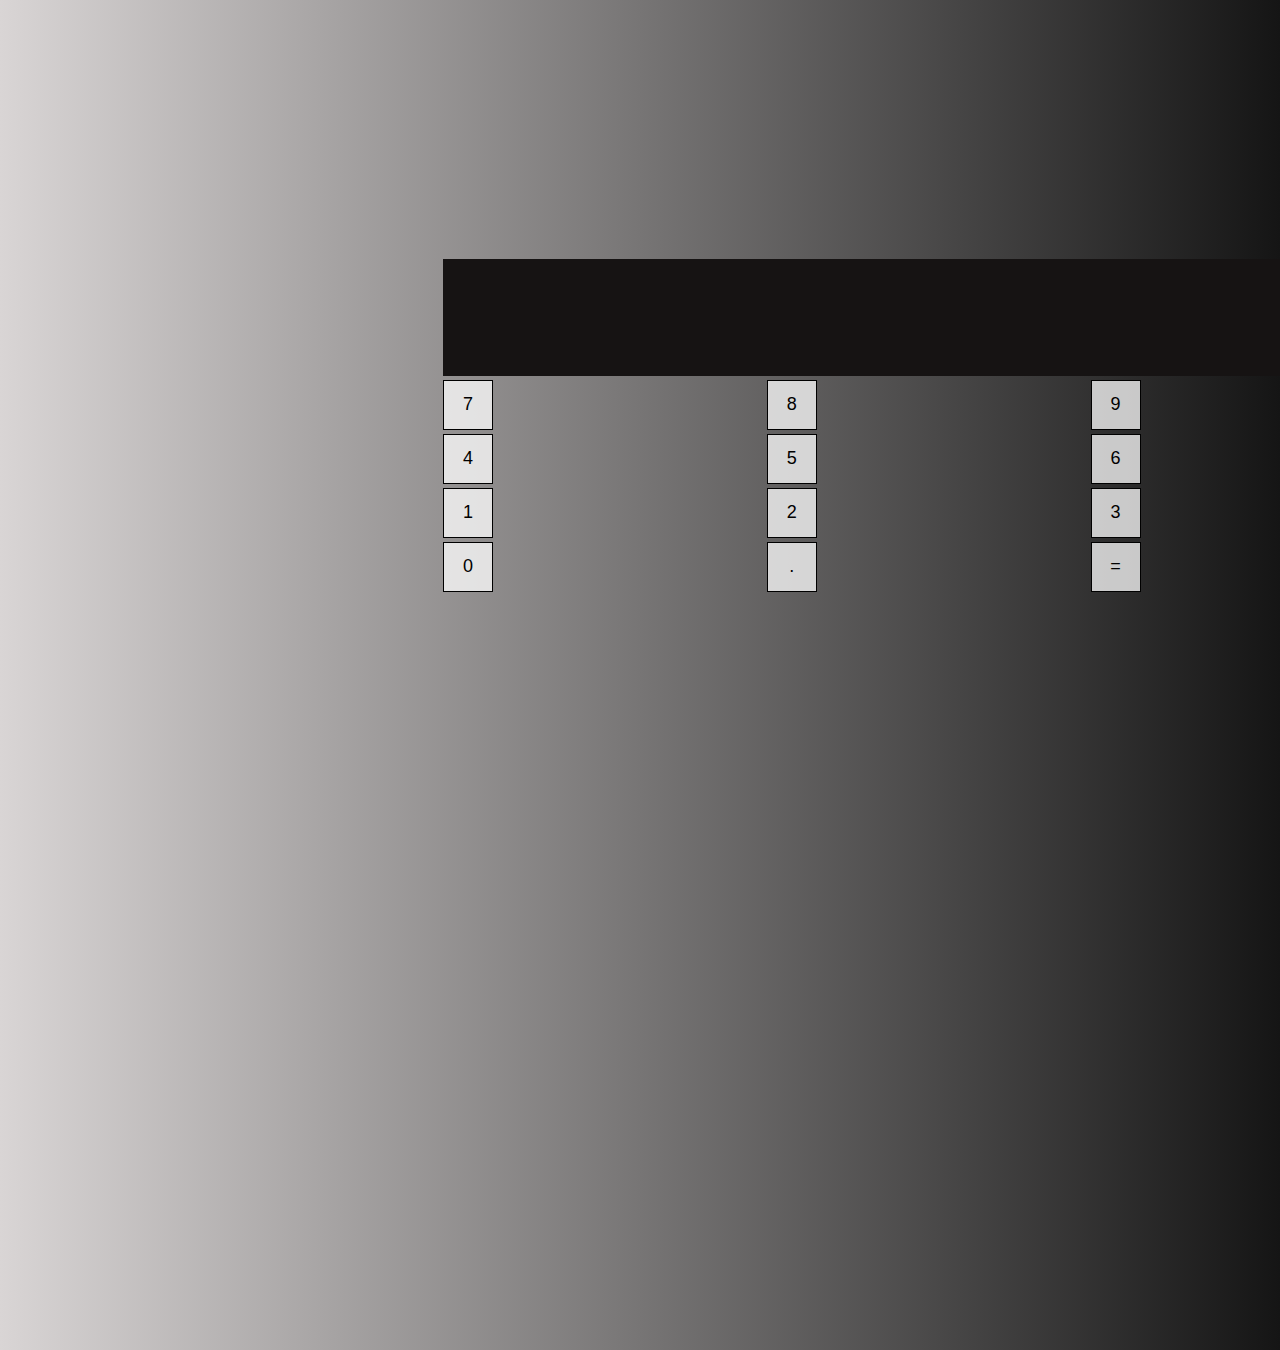
<file: test.html>
<!DOCTYPE html>
<html lang="en">
<head>
    <meta charset="UTF-8">
    <meta name="viewport" content="width=device-width, initial-scale=1.0">
    <link rel="stylesheet" href="test.css">
    <script src="test.js"></script>
    <title>Document</title>
</head>
<title>Simple Calculator</title>
  <style>
    input[type="button"] {
      width: 50px;
      height: 50px;
      font-size: 18px;
    }
  </style>
<body>
    <table class="calculator-grid">
        <tr>
          <td colspan="4"><input class="mainInput" type="text" id="result" disabled></td>
        </tr>
        <tr>
          <td><input type="button" class="buttons" value="7" onclick="appendToResult('7')"></td>
          <td><input type="button" class="buttons" value="8" onclick="appendToResult('8')"></td>
          <td><input type="button" class="buttons" value="9" onclick="appendToResult('9')"></td>
          <td><input type="button" class="buttons" value="/" onclick="appendToResult('/')"></td>
        </tr>
        <tr>
          <td class="size"><input type="button" class="buttons" value="4" onclick="appendToResult('4')"></td>
          <td><input type="button" class="buttons" value="5" onclick="appendToResult('5')"></td>
          <td><input type="button" class="buttons" value="6" onclick="appendToResult('6')"></td>
          <td><input type="button" class="buttons" value="-" onclick="appendToResult('-')"></td>
        </tr>
        <tr>
          <td><input type="button" class="buttons" value="1" onclick="appendToResult('1')"></td>
          <td><input type="button" class="buttons" value="2" onclick="appendToResult('2')"></td>
          <td><input type="button" class="buttons" value="3" onclick="appendToResult('3')"></td>
          <td><input type="button" class="buttons" value="+" onclick="appendToResult('+')"></td>
        </tr>
        <tr>
          <td><input type="button" class="buttons" value="0" onclick="appendToResult('0')"></td>
          <td><input type="button" class="buttons" value="." onclick="appendToResult('.')"></td>
          <td><input type="button" class="buttons" value="=" onclick="calculateResult()"></td>
          <td><input type="button" class="buttons" value="C" onclick="clearResult()"></td>
        </tr>
      </table>
       </div>
   </div>
</body>
</html>
</file>
<file: test.css>
*, *::before, *::after {
    box-sizing: border-box;
} 

body {
    padding: 0;
    margin: 0;
    background: linear-gradient(to right, rgb(217, 213, 213) , rgb(21, 21, 21));
} 

.calculator-grid {
    display: grid;
    justify-content: center;
    align-content: center;
    min-height: 150vh;;
    grid-template-columns: repeat(4, 100px);
    grid-template-rows: minmax(120px,auto) repeat(5,100px);
  }
  
.buttons {
    cursor: pointer;
    font-size: 2rem; 
    border: 1px solid rgb(0, 0, 0);
    outline: none;
    background-color: rgba(255, 255, 255, .75);
    width: 100px;
  }
  
.buttons > input:hover {
    background-color: rgba(156, 149, 149, 0.9);
  }
    
.mainInput{
    border: none;
    text-align: end;
    font-size: 100px;
    background-color: rgb(22, 19, 19);
}
</file>
